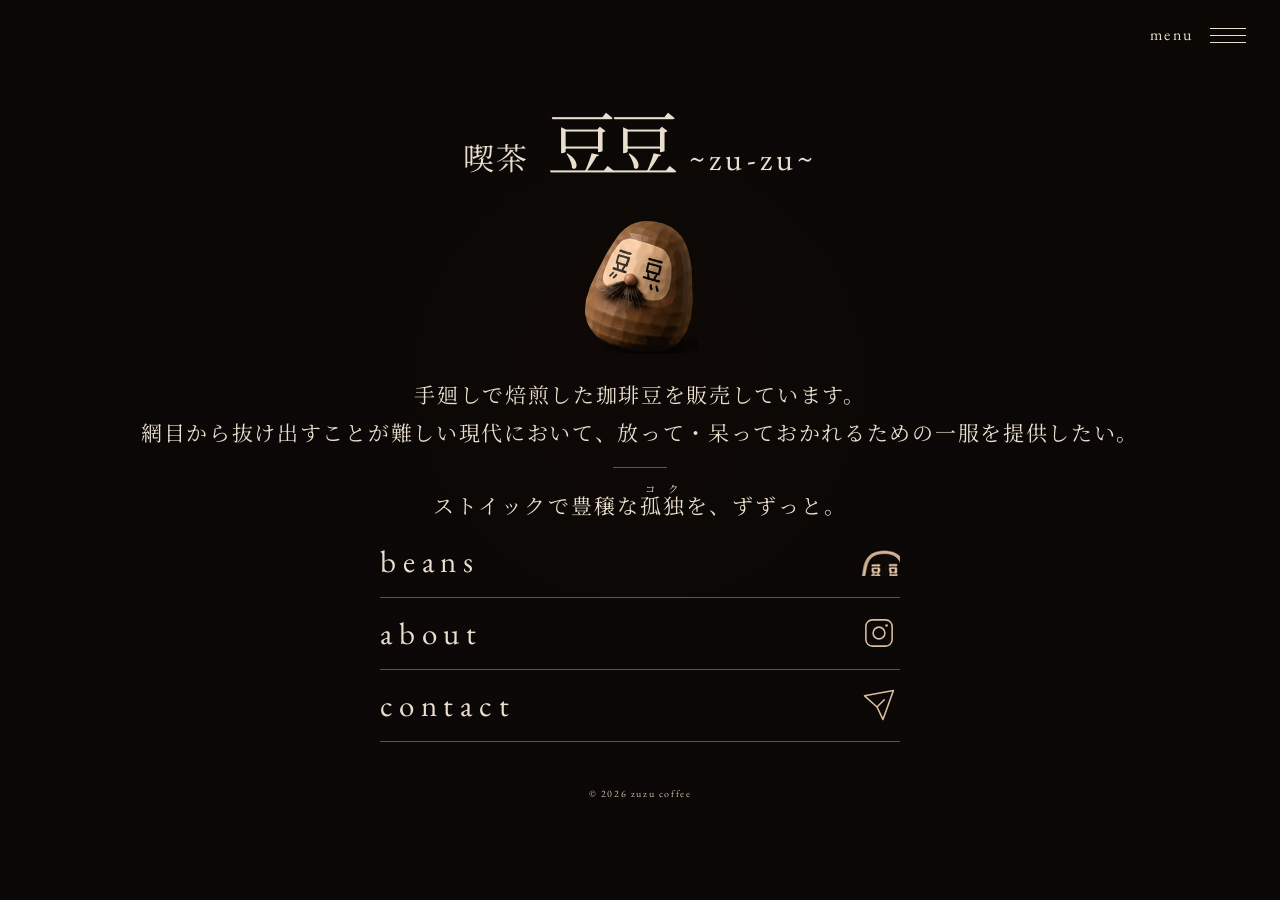
<file: index.html>
<!DOCTYPE html>
<html lang="ja">

<head>

  <meta charset="UTF-8">

  <link rel="icon" type="image/png" href="assets/favicon.PNG">

  <link rel="apple-touch-icon" href="assets/icon-180.png">
  
  <meta
    name="viewport"
    content="width=device-width,initial-scale=1"
  >

  <meta
    name="description"
    content="手廻しで焙煎した珈琲豆を販売しています。網目から抜け出すことが難しい現代において、放って・呆っておかれるための一服を提供したい。ストイックで豊穣な孤独を、ずずっと。"
  >

  <title>喫茶 豆豆 ~zu-zu~</title>

  <link
    rel="preconnect"
    href="https://fonts.googleapis.com"
  >

  <link
    rel="preconnect"
    href="https://fonts.gstatic.com"
    crossorigin
  >

  <link
    href="https://fonts.googleapis.com/css2?family=EB+Garamond:wght@400;500&family=Noto+Serif+JP:wght@400;500&display=swap"
    rel="stylesheet"
  >

  <link
    rel="stylesheet"
    href="./style.css?v=20260811-final02"
  >

  <script
    src="./site.js?v=20260811-final02"
    defer
  ></script>

</head>


<body class="home-body">


<!-- =========================
     HEADER
========================== -->

<header class="site-header">

  <div class="site-nav">

    <button
      class="nav-trigger"
      type="button"
      aria-expanded="false"
      aria-controls="global-menu"
    >

      <span class="nav-word">
        menu
      </span>

      <span
        class="nav-lines"
        aria-hidden="true"
      >
        <i></i>
        <i></i>
        <i></i>
      </span>

    </button>


    <nav
      id="global-menu"
      class="nav-menu"
      aria-label="メインメニュー"
    >

      <a href="index.html">
        home
      </a>

      <a href="beans.html">
        beans
      </a>

      <a href="about.html">
        about
      </a>

      <a href="contact.html">
        contact
      </a>

    </nav>

  </div>

</header>



<main>


  <!-- =========================
       HERO
  ========================== -->

  <section class="hero">


    <!-- BRAND -->

    <div class="brand">

      <span class="kissa">
        喫茶
      </span>

      <span class="mame">
        豆豆
      </span>

      <span class="zuzu">
        ~zu-zu~
      </span>

    </div>



    <!-- DARUMA -->

    <img
      class="mascot"
      src="assets/zuzu-daruma-approved.png"
      alt="豆豆だるま"
      draggable="false"
      role="button"
      tabindex="0"
      aria-label="豆豆だるまを転がす"
    >



    <!-- INTRO -->

    <p class="intro">

      手廻しで焙煎した珈琲豆を販売しています。<br>

      網目から抜け出すことが難しい現代において、放って・呆っておかれるための一服を提供したい。

    </p>



    <span class="short-line"></span>



    <p class="tag">
      
  ストイックで豊穣な<ruby>孤独<rt>コク</rt></ruby>を、ずずっと。
      
　　</p>


  </section>



  <!-- =========================
       LINKS
  ========================== -->

  <nav
    class="links"
    aria-label="ページ一覧"
  >


    <a href="beans.html">

      <span>
        beans
      </span>

      <img
        src="assets/icon-beans-approved.png"
        alt=""
      >

    </a>



    <a href="about.html">

      <span>
        about
      </span>

      <img
        src="assets/icon-instagram.svg"
        alt=""
      >

    </a>



    <a href="contact.html">

      <span>
        contact
      </span>

      <img
        src="assets/icon-contact.svg"
        alt=""
      >

    </a>


  </nav>


</main>



<footer>

  © 2026 zuzu coffee

</footer>


</body>

</html>
</file>
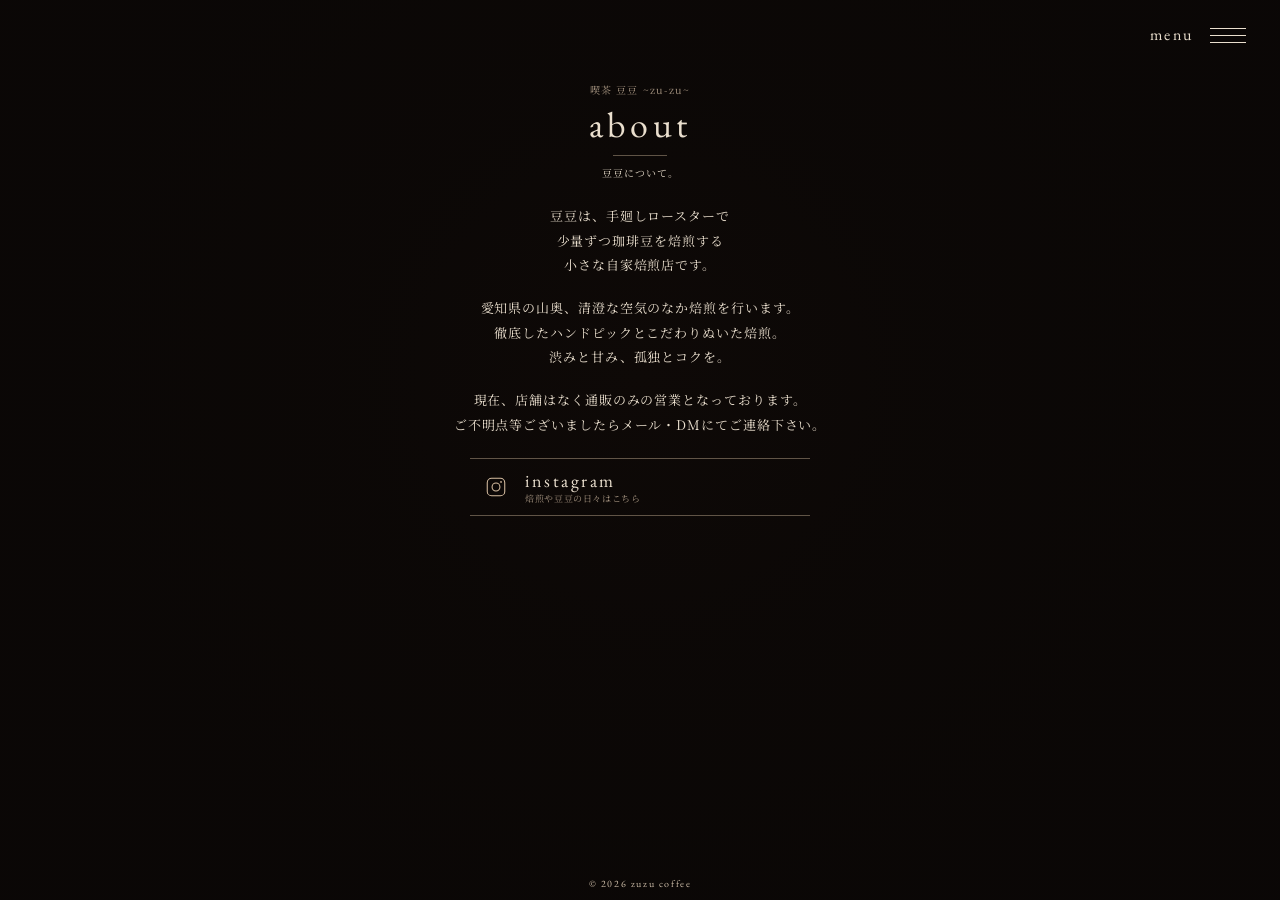
<file: about.html>
<!DOCTYPE html>
<html lang="ja">

<head>

  <meta charset="UTF-8">

  <meta
    name="viewport"
    content="width=device-width,initial-scale=1"
  >

  <meta
    name="description"
    content="喫茶 豆豆について。"
  >

  <title>about | 喫茶 豆豆 ~zu-zu~</title>

  <link
    rel="preconnect"
    href="https://fonts.googleapis.com"
  >

  <link
    rel="preconnect"
    href="https://fonts.gstatic.com"
    crossorigin
  >

  <link
    href="https://fonts.googleapis.com/css2?family=EB+Garamond:wght@400;500&family=Noto+Serif+JP:wght@400;500&display=swap"
    rel="stylesheet"
  >

  <link
    rel="stylesheet"
    href="./style.css?v=20260811-final02"
  >

  <script
    src="./site.js?v=20260811-final02"
    defer
  ></script>

</head>


<body class="sub-body">


<header class="site-header">

  <div class="site-nav">

    <button
      class="nav-trigger"
      type="button"
      aria-expanded="false"
      aria-controls="global-menu"
    >

      <span class="nav-word">
        menu
      </span>

      <span
        class="nav-lines"
        aria-hidden="true"
      >
        <i></i>
        <i></i>
        <i></i>
      </span>

    </button>


    <nav
      id="global-menu"
      class="nav-menu"
      aria-label="メインメニュー"
    >

      <a href="index.html">
        home
      </a>

      <a href="beans.html">
        beans
      </a>

      <a href="about.html">
        about
      </a>

      <a href="contact.html">
        contact
      </a>

    </nav>

  </div>

</header>



<main class="sub-page">


  <section class="sub-head">

    <a
      class="mini-brand"
      href="index.html"
    >
      喫茶 豆豆 ~zu-zu~
    </a>


    <h1>
      about
    </h1>


    <span class="short-line"></span>


    <p>
      豆豆について。
    </p>

  </section>



  <section class="about-content">


    <p>

      豆豆は、手廻しロースターで<br>

      少量ずつ珈琲豆を焙煎する<br>

      小さな自家焙煎店です。

    </p>


    <p>

      愛知県の山奥、清澄な空気のなか焙煎を行います。<br>

      徹底したハンドピックとこだわりぬいた焙煎。<br>

      渋みと甘み、孤独とコクを。

    </p>
    
    <p>
      
      現在、店舗はなく通販のみの営業となっております。<br>
        
      ご不明点等ございましたらメール・DMにてご連絡下さい。
      
    </p>



    <a
      class="instagram-guide"
      href="https://www.instagram.com/"
      target="_blank"
      rel="noopener"
    >

      <img
        src="assets/icon-instagram.svg"
        alt=""
      >

      <span>
        instagram
      </span>

      <small>
        焙煎や豆豆の日々はこちら
      </small>

    </a>


  </section>


</main>



<footer>

  © 2026 zuzu coffee

</footer>


</body>

</html>
</file>
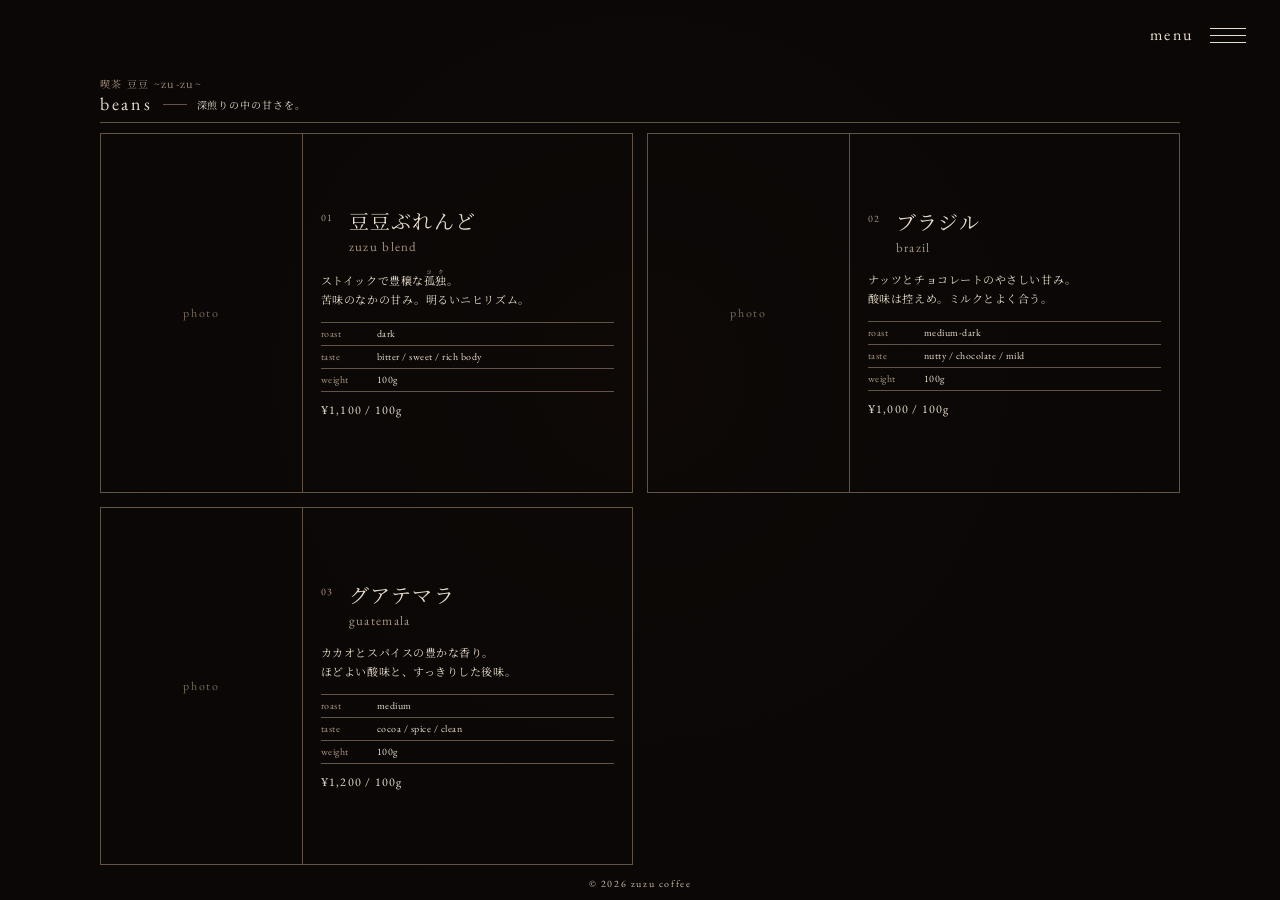
<file: beans.html>
<!DOCTYPE html>
<html lang="ja">
<head>
<meta charset="UTF-8">
<meta
name="viewport"
content="width=device-width,initial-scale=1"
>
<meta
name="description"
content="喫茶 豆豆の自家焙煎コーヒー豆。深煎りの中の甘さを。"
>
<title>beans | 喫茶 豆豆 ~zu-zu~</title>
<link
rel="preconnect"
href="https://fonts.googleapis.com"
>
<link
rel="preconnect"
href="https://fonts.gstatic.com"
crossorigin
>
<link
href="https://fonts.googleapis.com/css2?family=EB+Garamond:wght@400;500&family=Noto+Serif+JP:wght@400;500&display=swap"
rel="stylesheet"
>
<link
rel="stylesheet"
href="./style.css?v=20260811-final02"
>
<script
src="./site.js?v=20260811-final02"
defer
></script>
</head>
<body class="beans-body">
<header class="site-header">
<div class="site-nav">
<button
class="nav-trigger"
type="button"
aria-expanded="false"
aria-controls="global-menu"
>
<span class="nav-word">
menu
</span>
<span
class="nav-lines"
aria-hidden="true"
>
<i></i>
<i></i>
<i></i>
</span>
</button>
<nav
id="global-menu"
class="nav-menu"
aria-label="メインメニュー"
>
<a href="index.html">
home
</a>
<a href="beans.html">
beans
</a>
<a href="about.html">
about
</a>
<a href="contact.html">
contact
</a>
</nav>
</div>
</header>

<main class="beans-page">

<!-- =========================
SMALL HEADER
========================== -->
<section class="beans-head">
<a
class="beans-home"
href="index.html"
>
喫茶 豆豆 ~zu-zu~
</a>

<div class="beans-heading">
<span class="beans-label">
beans
</span>
<span class="beans-heading-line"></span>
<p>
深煎りの中の甘さを。
</p>
</div>
</section>

<!-- =========================
PRODUCTS
========================== -->
<section class="beans-products">

<!-- PRODUCT 01 -->
<article class="bean-product">
<div class="bean-photo">
<span>
photo
</span>
</div>

<div class="bean-info">
<div class="bean-title-row">
<span class="bean-no">
01
</span>
<div>
<h2>
豆豆ぶれんど
</h2>
<p class="bean-en">
zuzu blend
</p>
</div>
</div>

<p class="bean-description">
ストイックで豊穣な<ruby>孤独<rt>コク</rt></ruby>。<br>
苦味のなかの甘み。明るいニヒリズム。
</p>

<dl class="bean-spec">
<div>
<dt>
roast
</dt>
<dd>
dark
</dd>
</div>
<div>
<dt>
taste
</dt>
<dd>
bitter / sweet / rich body
</dd>
</div>
<div>
<dt>
weight
</dt>
<dd>
100g
</dd>
</div>
</dl>

<p class="bean-price">
¥1,100 / 100g
</p>
</div>
</article>

<!-- PRODUCT 02 -->
<article class="bean-product">
<div class="bean-photo">
<span>
photo
</span>
</div>

<div class="bean-info">
<div class="bean-title-row">
<span class="bean-no">
02
</span>
<div>
<h2>
ブラジル
</h2>
<p class="bean-en">
brazil
</p>
</div>
</div>

<p class="bean-description">
ナッツとチョコレートのやさしい甘み。<br>
酸味は控えめ。ミルクとよく合う。
</p>

<dl class="bean-spec">
<div>
<dt>
roast
</dt>
<dd>
medium-dark
</dd>
</div>
<div>
<dt>
taste
</dt>
<dd>
nutty / chocolate / mild
</dd>
</div>
<div>
<dt>
weight
</dt>
<dd>
100g
</dd>
</div>
</dl>

<p class="bean-price">
¥1,000 / 100g
</p>
</div>
</article>

<!-- PRODUCT 03 -->
<article class="bean-product">
<div class="bean-photo">
<span>
photo
</span>
</div>

<div class="bean-info">
<div class="bean-title-row">
<span class="bean-no">
03
</span>
<div>
<h2>
グアテマラ
</h2>
<p class="bean-en">
guatemala
</p>
</div>
</div>

<p class="bean-description">
カカオとスパイスの豊かな香り。<br>
ほどよい酸味と、すっきりした後味。
</p>

<dl class="bean-spec">
<div>
<dt>
roast
</dt>
<dd>
medium
</dd>
</div>
<div>
<dt>
taste
</dt>
<dd>
cocoa / spice / clean
</dd>
</div>
<div>
<dt>
weight
</dt>
<dd>
100g
</dd>
</div>
</dl>

<p class="bean-price">
¥1,200 / 100g
</p>
</div>
</article>

</section>

</main>

<footer>
© 2026 zuzu coffee
</footer>

</body>
</html>
</file>
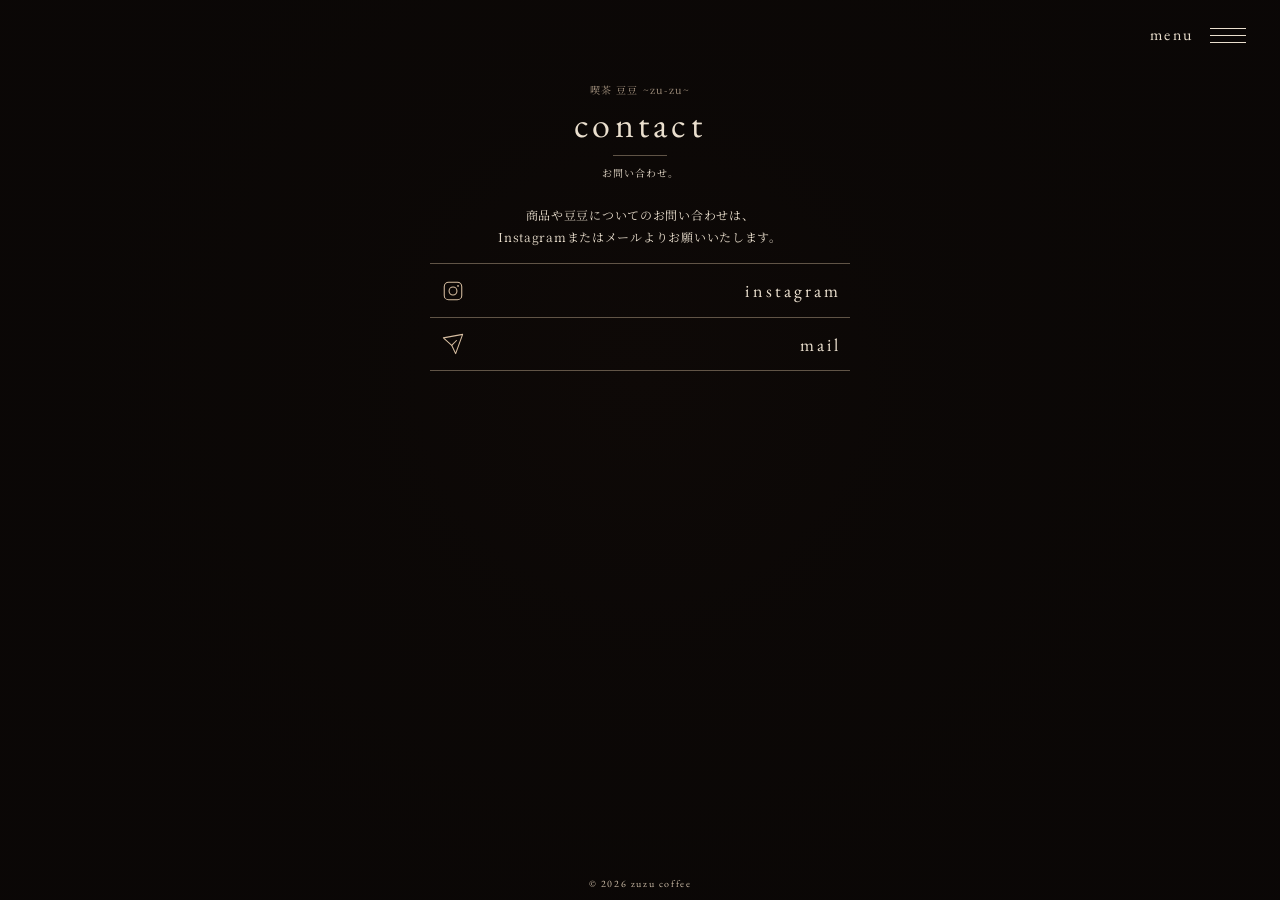
<file: contact.html>
<!DOCTYPE html>
<html lang="ja">

<head>

  <meta charset="UTF-8">

  <meta
    name="viewport"
    content="width=device-width,initial-scale=1"
  >

  <meta
    name="description"
    content="喫茶 豆豆へのお問い合わせ。"
  >

  <title>contact | 喫茶 豆豆 ~zu-zu~</title>

  <link
    rel="preconnect"
    href="https://fonts.googleapis.com"
  >

  <link
    rel="preconnect"
    href="https://fonts.gstatic.com"
    crossorigin
  >

  <link
    href="https://fonts.googleapis.com/css2?family=EB+Garamond:wght@400;500&family=Noto+Serif+JP:wght@400;500&display=swap"
    rel="stylesheet"
  >

  <link
    rel="stylesheet"
    href="./style.css?v=20260811-final02"
  >

  <script
    src="./site.js?v=20260811-final02"
    defer
  ></script>

</head>


<body class="sub-body">


<header class="site-header">

  <div class="site-nav">

    <button
      class="nav-trigger"
      type="button"
      aria-expanded="false"
      aria-controls="global-menu"
    >

      <span class="nav-word">
        menu
      </span>

      <span
        class="nav-lines"
        aria-hidden="true"
      >
        <i></i>
        <i></i>
        <i></i>
      </span>

    </button>


    <nav
      id="global-menu"
      class="nav-menu"
      aria-label="メインメニュー"
    >

      <a href="index.html">
        home
      </a>

      <a href="beans.html">
        beans
      </a>

      <a href="about.html">
        about
      </a>

      <a href="contact.html">
        contact
      </a>

    </nav>

  </div>

</header>



<main class="sub-page">


  <section class="sub-head">

    <a
      class="mini-brand"
      href="index.html"
    >
      喫茶 豆豆 ~zu-zu~
    </a>


    <h1>
      contact
    </h1>


    <span class="short-line"></span>


    <p>
      お問い合わせ。
    </p>

  </section>



  <section class="contact-content">


    <p class="contact-intro">

      商品や豆豆についてのお問い合わせは、<br>

      Instagramまたはメールよりお願いいたします。

    </p>



    <a
      class="contact-row"
      href="https://www.instagram.com/"
      target="_blank"
      rel="noopener"
    >

      <img
        src="assets/icon-instagram.svg"
        alt=""
      >

      <span>
        instagram
      </span>

    </a>



    <a
      class="contact-row"
      href="mailto:hello@example.com"
    >

      <img
        src="assets/icon-contact.svg"
        alt=""
      >

      <span>
        mail
      </span>

    </a>


  </section>


</main>



<footer>

  © 2026 zuzu coffee

</footer>


</body>

</html>
</file>
<file: style.css>
:root{
  --bg:#0b0806;
  --cream:#eadfce;
  --icon:#d7bea1;
  --line:rgba(215,190,161,.42);
  --muted:#aa9884;
}


/* ==================================================
   RESET
================================================== */

*{
  box-sizing:border-box;
}


html{
  scroll-behavior:smooth;
}


body{
  margin:0;

  color:var(--cream);

  background:var(--bg);

  font-family:"Noto Serif JP",serif;
}


button,
a{
  font:inherit;
}


body:before{
  content:"";

  position:fixed;

  inset:0;

  pointer-events:none;

  opacity:.13;

  background:
    radial-gradient(
      circle at 50% 42%,
      #26170f 0,
      #130d09 34%,
      #0b0806 70%
    );

  z-index:-1;
}



/* ==================================================
   GLOBAL HEADER
================================================== */

.site-header{
  position:fixed;

  top:0;
  left:0;
  right:0;

  height:70px;

  padding:0 34px;

  display:flex;

  align-items:center;

  justify-content:flex-end;

  z-index:9999;

  pointer-events:none;
}



/* ==================================================
   GLOBAL MENU
================================================== */

.site-nav{
  position:relative;

  pointer-events:auto;
}


/* trigger */

.nav-trigger{
  appearance:none;

  -webkit-appearance:none;

  border:0;

  border-radius:0;

  outline:0;

  margin:0;

  padding:9px 0;

  background:transparent;

  color:var(--cream);

  display:flex;

  align-items:center;

  gap:16px;

  cursor:pointer;

  font-family:"EB Garamond",serif;
}


.nav-word{
  font-size:16px;

  line-height:1;

  letter-spacing:.16em;
}


.nav-lines{
  width:36px;

  display:flex;

  flex-direction:column;

  gap:6px;
}


.nav-lines i{
  display:block;

  width:36px;

  height:1px;

  margin:0;

  padding:0;

  background:var(--cream);

  border:0;
}



/* dropdown */

.nav-menu{
  position:absolute;

  top:40px;

  right:0;

  width:142px;

  padding:7px 12px;

  background:
    rgba(11,8,6,.98);

  border:
    1px solid
    var(--line);

  box-shadow:
    0 12px 28px
    rgba(0,0,0,.28);

  opacity:0;

  visibility:hidden;

  pointer-events:none;

  transform:
    translateY(-4px);

  transition:
    opacity .16s ease,
    visibility .16s ease,
    transform .16s ease;
}


.nav-menu a,
.nav-menu a:link,
.nav-menu a:visited{
  display:block;

  margin:0;

  padding:7px 2px;

  color:var(--cream);

  background:transparent;

  text-decoration:none;

  text-align:right;

  font-family:"EB Garamond",serif;

  font-size:16px;

  line-height:1.2;

  letter-spacing:.13em;
}


.nav-menu a:hover{
  opacity:.55;
}



/* tap / click */

.site-nav.is-open .nav-menu{
  opacity:1;

  visibility:visible;

  pointer-events:auto;

  transform:
    translateY(0);
}



/* PC hover */

@media(hover:hover){

  .site-nav:hover .nav-menu,
  .site-nav:focus-within .nav-menu{
    opacity:1;

    visibility:visible;

    pointer-events:auto;

    transform:
      translateY(0);
  }

}



/* ==================================================
   HOME HERO
================================================== */

.hero{
  display:flex;

  flex-direction:column;

  align-items:center;

  text-align:center;

  padding:
    105px
    24px
    0;
}



/* ==================================================
   BRAND
================================================== */

.brand{
  display:flex;

  align-items:baseline;

  gap:18px;

  white-space:nowrap;

  margin-bottom:38px;
}


.kissa{
  font-size:31px;

  letter-spacing:.06em;
}


.mame{
  font-size:70px;

  letter-spacing:-.11em;

  line-height:1;
}


.zuzu{
  font-family:"EB Garamond",serif;

  font-size:32px;

  letter-spacing:.13em;
}



/* ==================================================
   DARUMA
================================================== */

.mascot{
  width:115px;

  height:auto;

  display:block;

  margin:
    0
    0
    22px;

  transform-origin:
    50%
    88%;

  cursor:pointer;

  user-select:none;

  -webkit-user-select:none;

  -webkit-tap-highlight-color:
    transparent;
}


.mascot.is-falling{
  animation:
    daruma-korori
    1.55s
    cubic-bezier(.45,.05,.25,1);
}


@keyframes daruma-korori{

  0%{
    transform:
      translateX(0)
      translateY(0)
      rotate(0deg);
  }


  12%{
    transform:
      translateX(-3px)
      translateY(0)
      rotate(-6deg);
  }


  28%{
    transform:
      translateX(4px)
      translateY(1px)
      rotate(18deg);
  }


  43%{
    transform:
      translateX(18px)
      translateY(7px)
      rotate(76deg);
  }


  58%{
    transform:
      translateX(18px)
      translateY(7px)
      rotate(76deg);
  }


  75%{
    transform:
      translateX(-2px)
      translateY(0)
      rotate(-13deg);
  }


  86%{
    transform:
      translateX(1px)
      translateY(0)
      rotate(6deg);
  }


  94%{
    transform:
      translateX(0)
      translateY(0)
      rotate(-2deg);
  }


  100%{
    transform:
      translateX(0)
      translateY(0)
      rotate(0deg);
  }

}



/* ==================================================
   HOME TEXT
================================================== */

.intro{
  margin:0;

  font-size:21px;

  line-height:1.8;

  letter-spacing:.08em;
}


.short-line{
  display:block;

  width:54px;

  height:1px;

  margin:
    15px
    auto;

  background:var(--line);
}


.tag{
  margin:
    0
    0
    6px;

  font-size:21px;

  letter-spacing:.1em;
}

tag ruby rt{
  font-size:.55em;
  color:var(--muted);
  letter-spacing:0;
}

/* ==================================================
   HOME LINKS
================================================== */

.links{
  width:
    min(
      520px,
      calc(100% - 44px)
    );

  margin:
    0
    auto
    45px;

  padding:0;
}


.links a{
  min-height:72px;

  border-bottom:
    1px solid
    var(--line);

  display:flex;

  align-items:center;

  justify-content:space-between;

  color:var(--cream);

  text-decoration:none;
}


.links span{
  font-family:"EB Garamond",serif;

  font-size:31px;

  letter-spacing:.22em;
}


.links img{
  display:block;

  width:42px;

  height:42px;

  object-fit:contain;
}


.links a:first-child img{
  width:40px;

  height:40px;
}



/* ==================================================
   BEANS
================================================== */

.beans-body{
  min-height:100svh;

  display:flex;

  flex-direction:column;
}


.beans-page{
  width:
    min(
      1080px,
      calc(100% - 60px)
    );

  flex:1;

  margin:
    0
    auto;

  padding:
    76px
    0
    12px;

  display:flex;

  flex-direction:column;
}


.beans-head{
  flex:0 0 auto;

  margin-bottom:10px;

  padding-bottom:9px;

  border-bottom:
    1px solid
    var(--line);
}


.beans-home{
  display:block;

  margin:
    0
    0
    4px;

  color:var(--muted);

  text-decoration:none;

  font-size:10px;

  letter-spacing:.13em;
}


.beans-heading{
  display:flex;

  align-items:center;

  gap:10px;
}


.beans-label{
  font-family:"EB Garamond",serif;

  font-size:18px;

  line-height:1;

  letter-spacing:.15em;
}


.beans-heading-line{
  width:24px;

  height:1px;

  background:var(--line);
}


.beans-heading p{
  margin:0;

  font-size:10px;

  letter-spacing:.09em;
}



/* products */

.beans-products{
  flex:1;

  min-height:0;

  display:grid;

  grid-template-columns:
    repeat(
      2,
      minmax(0,1fr)
    );

  gap:14px;
}


.bean-product{
  min-width:0;

  min-height:0;

  display:grid;

  grid-template-columns:
    38%
    62%;

  border:
    1px solid
    var(--line);
}


.bean-photo{
  border-right:
    1px solid
    var(--line);

  display:flex;

  align-items:center;

  justify-content:center;

  color:#756858;

  font-family:"EB Garamond",serif;

  font-size:12px;

  letter-spacing:.14em;
}


.bean-info{
  min-width:0;

  padding:18px;

  display:flex;

  flex-direction:column;

  justify-content:center;
}


.bean-title-row{
  display:grid;

  grid-template-columns:
    25px
    minmax(0,1fr);

  gap:3px;
}


.bean-no{
  padding-top:3px;

  color:var(--muted);

  font-family:"EB Garamond",serif;

  font-size:10px;

  letter-spacing:.14em;
}


.bean-info h2{
  margin:0;

  font-size:20px;

  font-weight:400;

  line-height:1.3;

  letter-spacing:.06em;
}


.bean-en{
  margin:
    4px
    0
    0;

  color:var(--muted);

  font-family:"EB Garamond",serif;

  font-size:13px;

  letter-spacing:.1em;
}


.bean-description{
  margin:
    14px
    0;

  font-size:11px;

  line-height:1.7;

  letter-spacing:.05em;
}

bean-description ruby rt{
  font-size:.6em;

  color:var(--muted);

  letter-spacing:0;
}

.bean-spec{
  margin:0;

  border-top:
    1px solid
    var(--line);
}


.bean-spec div{
  display:grid;

  grid-template-columns:
    56px
    minmax(0,1fr);

  padding:
    4px
    0;

  border-bottom:
    1px solid
    var(--line);
}


.bean-spec dt,
.bean-spec dd{
  margin:0;

  font-family:"EB Garamond",serif;

  font-size:10px;

  line-height:1.4;

  letter-spacing:.05em;
}


.bean-spec dt{
  color:var(--muted);
}


.bean-price{
  margin:
    10px
    0
    0;

  font-family:"EB Garamond",serif;

  font-size:12px;

  letter-spacing:.1em;
}



/* ==================================================
   ABOUT / CONTACT
================================================== */

.sub-body{
  min-height:100svh;

  display:flex;

  flex-direction:column;
}


.sub-page{
  width:
    min(
      640px,
      calc(100% - 44px)
    );

  flex:1;

  margin:
    0
    auto;

  padding:
    76px
    0
    14px;
}


.sub-head{
  text-align:center;

  margin-bottom:24px;
}


.mini-brand{
  display:inline-block;

  margin-bottom:10px;

  color:var(--muted);

  text-decoration:none;

  font-size:10px;

  letter-spacing:.12em;
}


.sub-head h1{
  margin:0;

  font-family:"EB Garamond",serif;

  font-size:36px;

  font-weight:400;

  line-height:1;

  letter-spacing:.12em;
}


.sub-head .short-line{
  margin:
    12px
    auto
    9px;
}


.sub-head > p{
  margin:0;

  font-size:10px;

  letter-spacing:.1em;
}



/* ABOUT */

.about-content{
  width:
    min(
      500px,
      100%
    );

  margin:
    0
    auto;

  text-align:center;
}


.about-content > p{
  margin:
    0
    0
    18px;

  font-size:13px;

  line-height:1.9;

  letter-spacing:.07em;
}


.instagram-guide{
  width:
    min(
      340px,
      100%
    );

  margin:
    20px
    auto
    0;

  padding:
    10px
    12px;

  border-top:
    1px solid
    var(--line);

  border-bottom:
    1px solid
    var(--line);

  display:grid;

  grid-template-columns:
    30px
    1fr;

  column-gap:13px;

  align-items:center;

  color:var(--cream);

  text-decoration:none;

  text-align:left;
}


.instagram-guide img{
  grid-row:
    1 / 3;

  display:block;

  width:28px;

  height:28px;

  object-fit:contain;
}


.instagram-guide span{
  font-family:"EB Garamond",serif;

  font-size:18px;

  letter-spacing:.14em;
}


.instagram-guide small{
  color:var(--muted);

  font-size:9px;

  letter-spacing:.07em;
}



/* CONTACT */

.contact-content{
  width:
    min(
      420px,
      100%
    );

  margin:
    0
    auto;
}


.contact-intro{
  margin:
    0
    0
    16px;

  text-align:center;

  font-size:12px;

  line-height:1.8;

  letter-spacing:.06em;
}


.contact-row{
  min-height:54px;

  padding:
    0
    9px;

  border-top:
    1px solid
    var(--line);

  display:flex;

  align-items:center;

  justify-content:space-between;

  color:var(--cream);

  text-decoration:none;
}


.contact-row:last-child{
  border-bottom:
    1px solid
    var(--line);
}


.contact-row img{
  display:block;

  width:28px;

  height:28px;

  max-width:28px;

  max-height:28px;

  object-fit:contain;
}


.contact-row span{
  font-family:"EB Garamond",serif;

  font-size:18px;

  letter-spacing:.17em;
}



/* ==================================================
   FOOTER
================================================== */

footer{
  flex:0 0 auto;

  text-align:center;

  padding:
    0
    20px
    10px;

  color:#cdbda8;

  font-family:"EB Garamond",serif;

  font-size:10px;

  letter-spacing:.16em;
}



/* ==================================================
   SMARTPHONE
================================================== */

@media(max-width:650px){


  /* menu */

  .site-header{
    height:54px;

    padding:
      0
      16px;
  }


  .nav-trigger{
    gap:10px;

    padding:
      8px
      0;
  }


  .nav-word{
    font-size:14px;
  }


  .nav-lines{
    width:29px;

    gap:5px;
  }


  .nav-lines i{
    width:29px;
  }


  .nav-menu{
    top:35px;

    width:120px;

    padding:
      6px
      10px;
  }


  .nav-menu a,
  .nav-menu a:link,
  .nav-menu a:visited{
    padding:
      6px
      1px;

    font-size:15px;
  }



  /* HOME */

  .hero{
    padding:
      68px
      18px
      0;
  }


  .brand{
    gap:9px;

    margin-bottom:24px;
  }


  .kissa{
    font-size:19px;
  }


  .mame{
    font-size:48px;
  }


  .zuzu{
    font-size:19px;
  }


  .mascot{
    width:88px;

    margin-bottom:16px;
  }


  .intro{
    font-size:15px;

    line-height:1.7;
  }


  .short-line{
    margin:
      10px
      auto;
  }


  .tag{
    margin-bottom:12px;

    font-size:15px;
  }


  .links{
    width:
      calc(100% - 36px);

    margin-bottom:25px;
  }


  .links a{
    min-height:54px;
  }


  .links span{
    font-size:21px;
  }


  .links img{
    width:31px;

    height:31px;
  }


  .links a:first-child img{
    width:29px;

    height:29px;
  }



  /* BEANS */

  .beans-page{
    width:
      calc(100% - 20px);

    padding:
      56px
      0
      6px;
  }


  .beans-head{
    margin-bottom:5px;

    padding-bottom:5px;
  }


  .beans-home{
    margin-bottom:2px;

    font-size:8px;
  }


  .beans-heading{
    gap:6px;
  }


  .beans-label{
    font-size:14px;
  }


  .beans-heading-line{
    width:16px;
  }


  .beans-heading p{
    font-size:8px;
  }


  .beans-products{
    grid-template-columns:1fr;

    grid-template-rows:none;

    gap:5px;
  }

  .bean-product{
    grid-template-columns:
      29%
      71%;
  }


  .bean-info{
    padding:
      7px
      9px;
  }


  .bean-title-row{
    grid-template-columns:
      19px
      minmax(0,1fr);

    gap:1px;
  }


  .bean-no{
    padding-top:2px;

    font-size:9px;
  }


  .bean-info h2{
    font-size:14px;

    line-height:1.2;
  }


  .bean-en{
    margin-top:2px;

    font-size:10px;
  }


  .bean-description{
    margin:
      6px
      0;

    font-size:10px;

    line-height:1.4;
  }


  .bean-spec div{
    grid-template-columns:
      42px
      1fr;

    padding:
      2px
      0;
  }


  .bean-spec dt,
  .bean-spec dd{
    font-size:9px;
  }


  .bean-price{
    margin-top:4px;

    font-size:10px;
  }


  .bean-photo{
    font-size:10px;
  }



  /* ABOUT / CONTACT */

  .sub-page{
    width:
      calc(100% - 28px);

    padding:
      58px
      0
      10px;
  }


  .sub-head{
    margin-bottom:18px;
  }


  .mini-brand{
    margin-bottom:7px;

    font-size:9px;
  }


  .sub-head h1{
    font-size:29px;
  }


  .sub-head .short-line{
    width:36px;

    margin:
      9px
      auto
      7px;
  }


  .sub-head > p{
    font-size:9px;
  }


  .about-content > p{
    margin-bottom:13px;

    font-size:11px;

    line-height:1.75;
  }


  .instagram-guide{
    margin-top:15px;

    padding:
      8px
      10px;

    grid-template-columns:
      27px
      1fr;
  }


  .instagram-guide img{
    width:25px;

    height:25px;
  }


  .instagram-guide span{
    font-size:16px;
  }


  .instagram-guide small{
    font-size:8px;
  }


  .contact-intro{
    margin-bottom:12px;

    font-size:10px;

    line-height:1.65;
  }


  .contact-row{
    min-height:46px;
  }


  .contact-row img{
    width:25px;

    height:25px;
  }


  .contact-row span{
    font-size:16px;
  }


  footer{
    padding-bottom:6px;

    font-size:9px;
  }

}



/* ==================================================
   ACCESSIBILITY
================================================== */

@media(prefers-reduced-motion:reduce){

  .mascot.is-falling{
    animation:none;
  }

}
</file>
